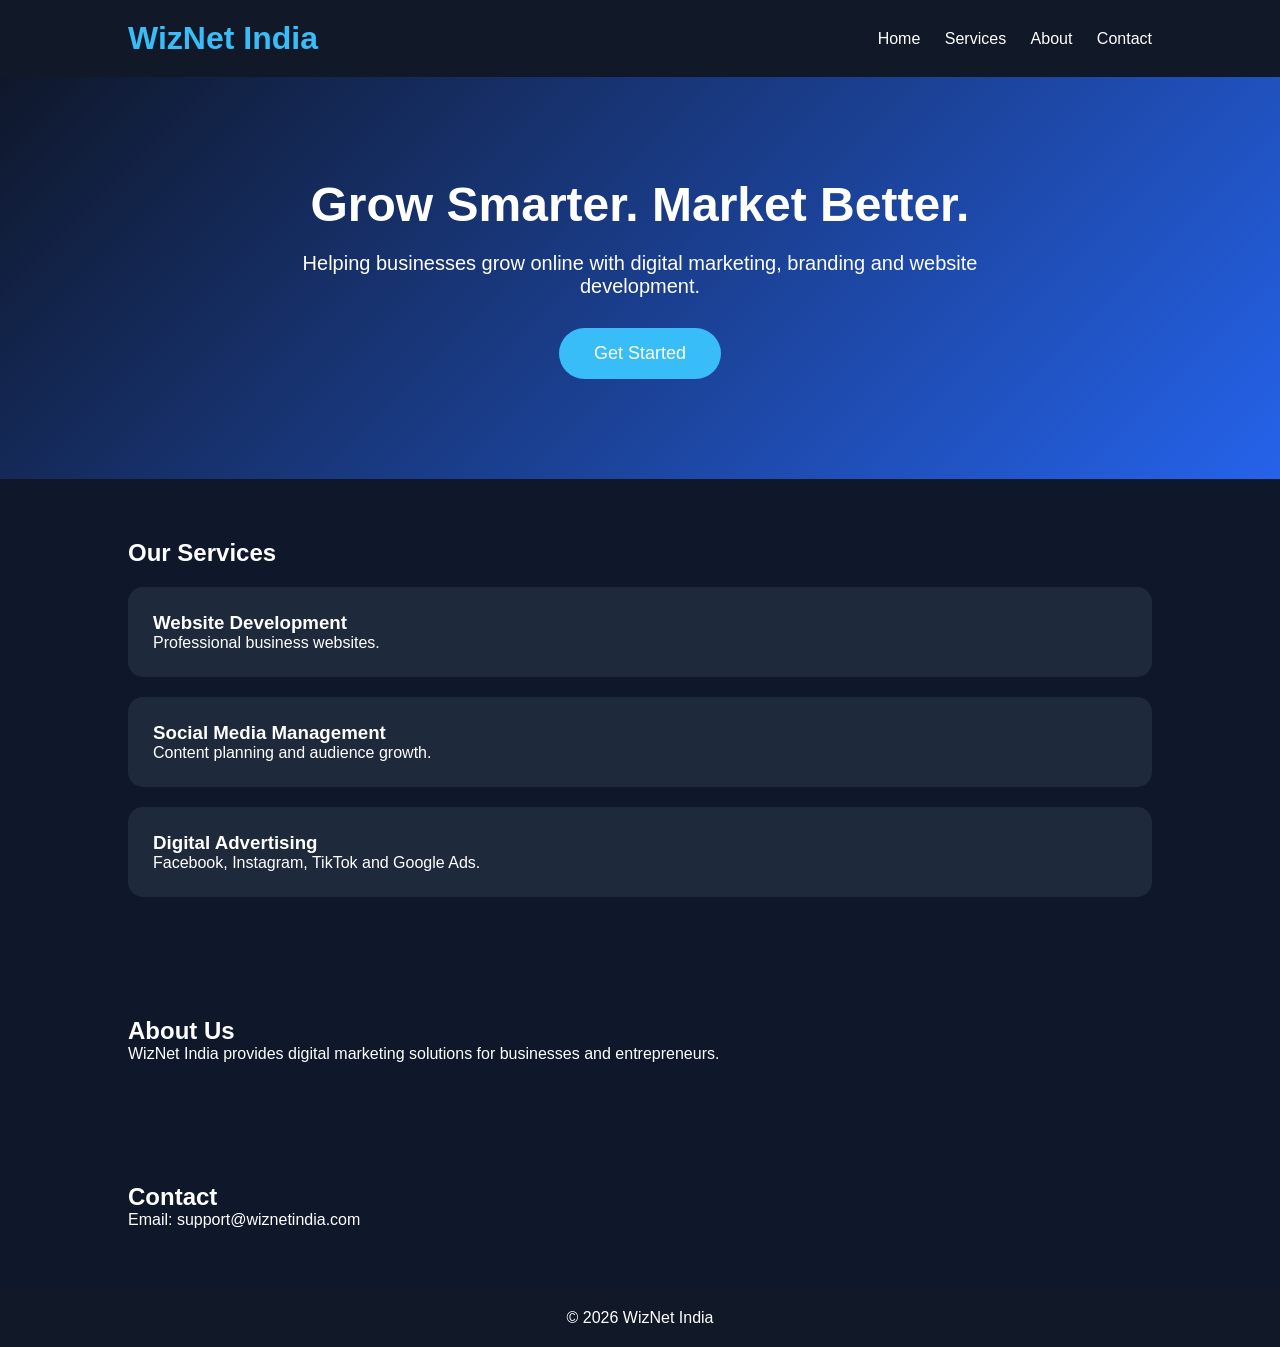
<file: index.html>
<!DOCTYPE html>
<html lang="en">
<head>
  <meta charset="UTF-8">
  <meta name="viewport" content="width=device-width, initial-scale=1.0">
  <title>WizNet India</title>
  <link rel="stylesheet" href="style.css">
</head>
<body>

<header>
  <h1>WizNet India</h1>
  <nav>
    <a href="#home">Home</a>
    <a href="#services">Services</a>
    <a href="#about">About</a>
    <a href="#contact">Contact</a>
  </nav>
</header>

<section id="home" class="hero">
  <h2>Grow Smarter. Market Better.</h2>
  <p>Helping businesses grow online with digital marketing, branding and website development.</p>
 <a href="signup.html">
    <button>Get Started</button>
</a>
</section>

<section id="services">
  <h2>Our Services</h2>

  <div class="card">
    <h3>Website Development</h3>
    <p>Professional business websites.</p>
  </div>

  <div class="card">
    <h3>Social Media Management</h3>
    <p>Content planning and audience growth.</p>
  </div>

  <div class="card">
    <h3>Digital Advertising</h3>
    <p>Facebook, Instagram, TikTok and Google Ads.</p>
  </div>
</section>

<section id="about">
  <h2>About Us</h2>
  <p>WizNet India provides digital marketing solutions for businesses and entrepreneurs.</p>
</section>

<section id="contact">
  <h2>Contact</h2>
  <p>Email: support@wiznetindia.com</p>
</section>

<footer>
  <p>© 2026 WizNet India</p>
</footer>

<script src="script.js"></script>

</body>
</html>
</file>
<file: style.css>
*{
    margin:0;
    padding:0;
    box-sizing:border-box;
    font-family:Arial, sans-serif;
}

body{
    background:#0f172a;
    color:white;
}

header{
    background:#111827;
    display:flex;
    justify-content:space-between;
    align-items:center;
    padding:20px 10%;
}

header h1{
    color:#38bdf8;
}

nav a{
    color:white;
    text-decoration:none;
    margin-left:20px;
}

.hero{
    text-align:center;
    padding:100px 20px;
    background:linear-gradient(135deg,#0f172a,#2563eb);
}

.hero h2{
    font-size:48px;
    margin-bottom:20px;
}

.hero p{
    font-size:20px;
    max-width:700px;
    margin:auto;
    margin-bottom:30px;
}

button{
    background:#38bdf8;
    color:white;
    border:none;
    padding:15px 35px;
    border-radius:30px;
    cursor:pointer;
    font-size:18px;
}

section{
    padding:60px 10%;
}

.card{
    background:#1e293b;
    padding:25px;
    border-radius:15px;
    margin-top:20px;
}

footer{
    background:#111827;
    text-align:center;
    padding:20px;
}
</file>
